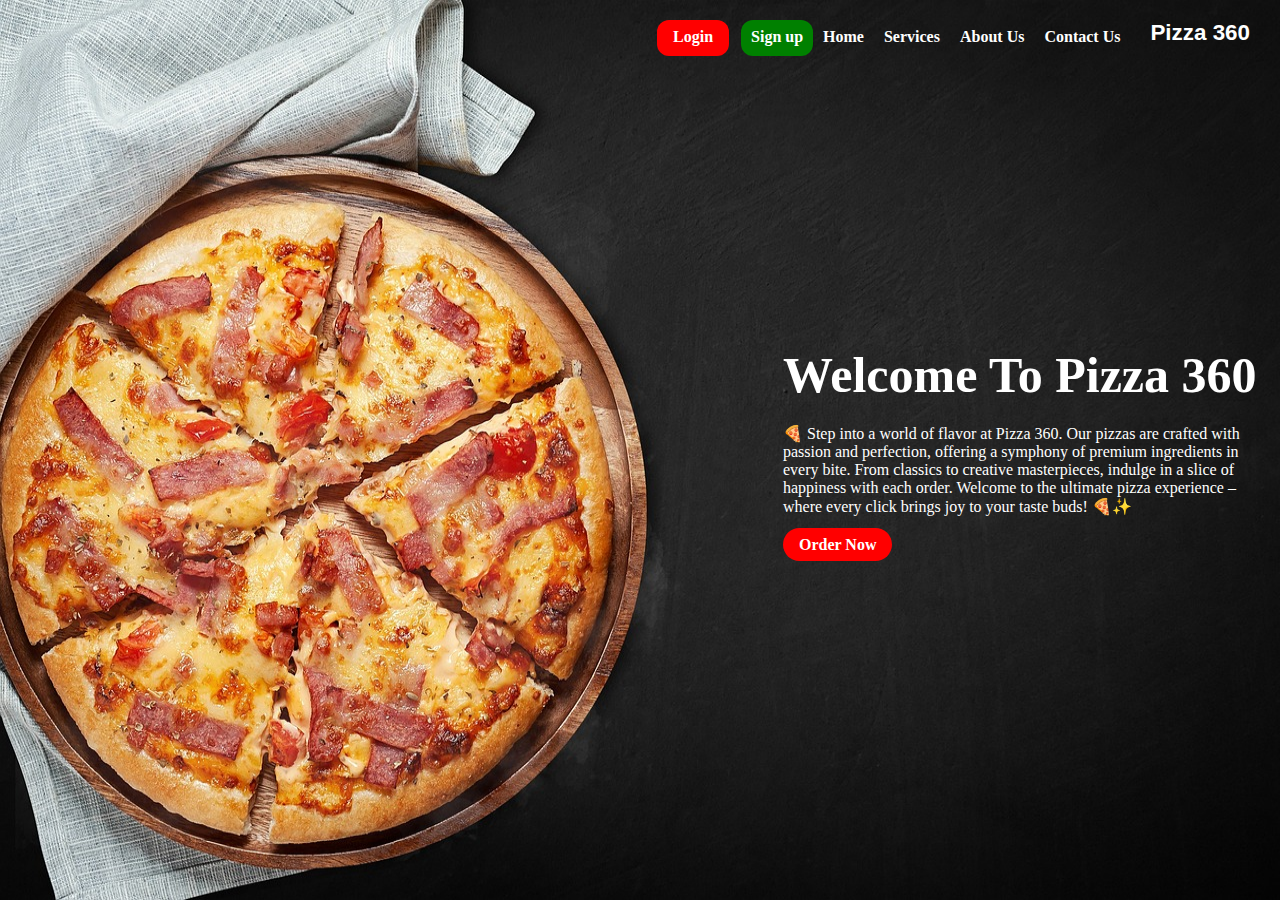
<file: index.html>
<!DOCTYPE html>
<html lang="en">
<head>
    <meta charset="UTF-8">
    <meta name="viewport" content="width=device-width, initial-scale=1.0">
    <title>Pizza 360</title>
    <link rel="stylesheet" href="styles.css">
</head>
<body>
    <header>
        <nav>
            <ul>
                <a class="btn-log btnl" href="login.html" id="in">Login</a>
                <a class="btn-log btnl" id="up" href="signup.html">Sign up</a>
                <li><a href="index.html">Home</a></li>
                <li><a href="services.html">Services</a></li>
                <li><a href="about.html">About Us</a></li>
                <li><a href="contact.html">Contact Us</a></li>
            </ul>
            <span> <h3>Pizza 360</h3></span>
        </nav>
    </header>
    <main>
        <div class="home-right">
            <h1>Welcome To Pizza 360</h1>
            <p>🍕 Step into a world of flavor at Pizza 360. Our pizzas are crafted with passion and perfection, offering a symphony of premium ingredients in every bite. From classics to creative masterpieces, indulge in a slice of happiness with each order. Welcome to the ultimate pizza experience – where every click brings joy to your taste buds! 🍕✨</p>
            <a class="btn" href="services.html">Order Now</a>
        </div>
    </main>
</body>
</html>
</file>
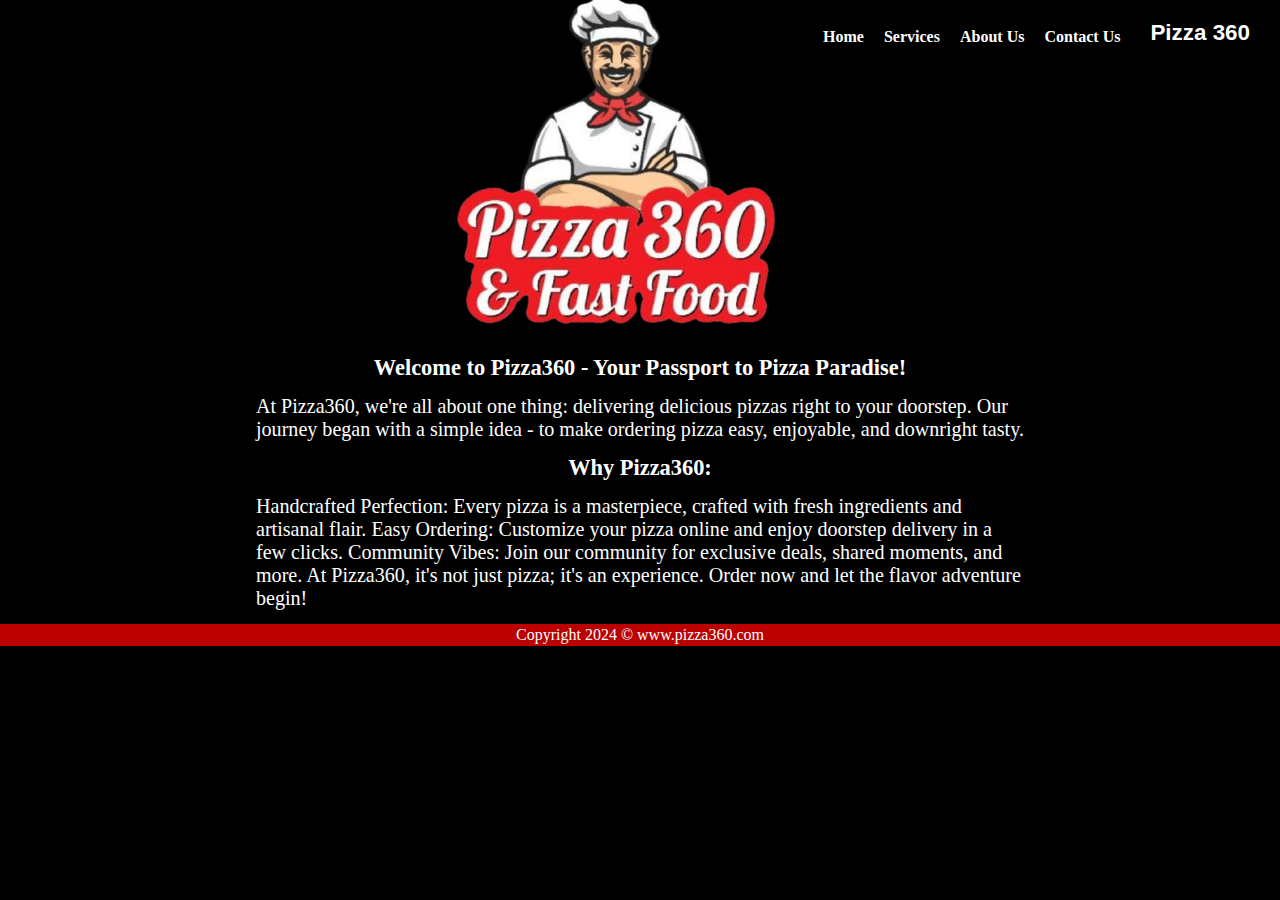
<file: about.html>
<!DOCTYPE html>
<html lang="en">

<head>
    <meta charset="UTF-8">
    <meta name="viewport" content="width=device-width, initial-scale=1.0">
    <title>about-pizza 360</title>
    <link rel="stylesheet" href="styles.css">
</head>

<body>
    <header>
        <nav>
            <ul>
                <li><a href="index.html">Home</a></li>
                <li><a href="services.html">Services</a></li>
                <li><a href="about.html">About Us</a></li>
                <li><a href="contact.html">Contact Us</a></li>
            </ul>
            <span>
                <h3>Pizza 360</h3>
            </span>
        </nav>
    </header>
    <div class="about-main">
        <div class="about-container">
            <img src="pizza360andfast.png" alt="">
        </div>
        <div class="about-content">
            <h2>Welcome to Pizza360 - Your Passport to Pizza Paradise!</h2>

            <p>At Pizza360, we're all about one thing: delivering delicious pizzas right to your doorstep. Our journey began with a simple idea - to make ordering pizza easy, enjoyable, and downright tasty.</p>

            <h3>Why Pizza360:</h3>

            <p>Handcrafted Perfection: Every pizza is a masterpiece, crafted with fresh ingredients and artisanal flair.
                Easy Ordering: Customize your pizza online and enjoy doorstep delivery in a few clicks.
                Community Vibes: Join our community for exclusive deals, shared moments, and more.
                At Pizza360, it's not just pizza; it's an experience. Order now and let the flavor adventure begin!</p>
        </div>
    </div>
	<footer>Copyright 2024 &copy; www.pizza360.com</footer>

</body>

</html>
</file>
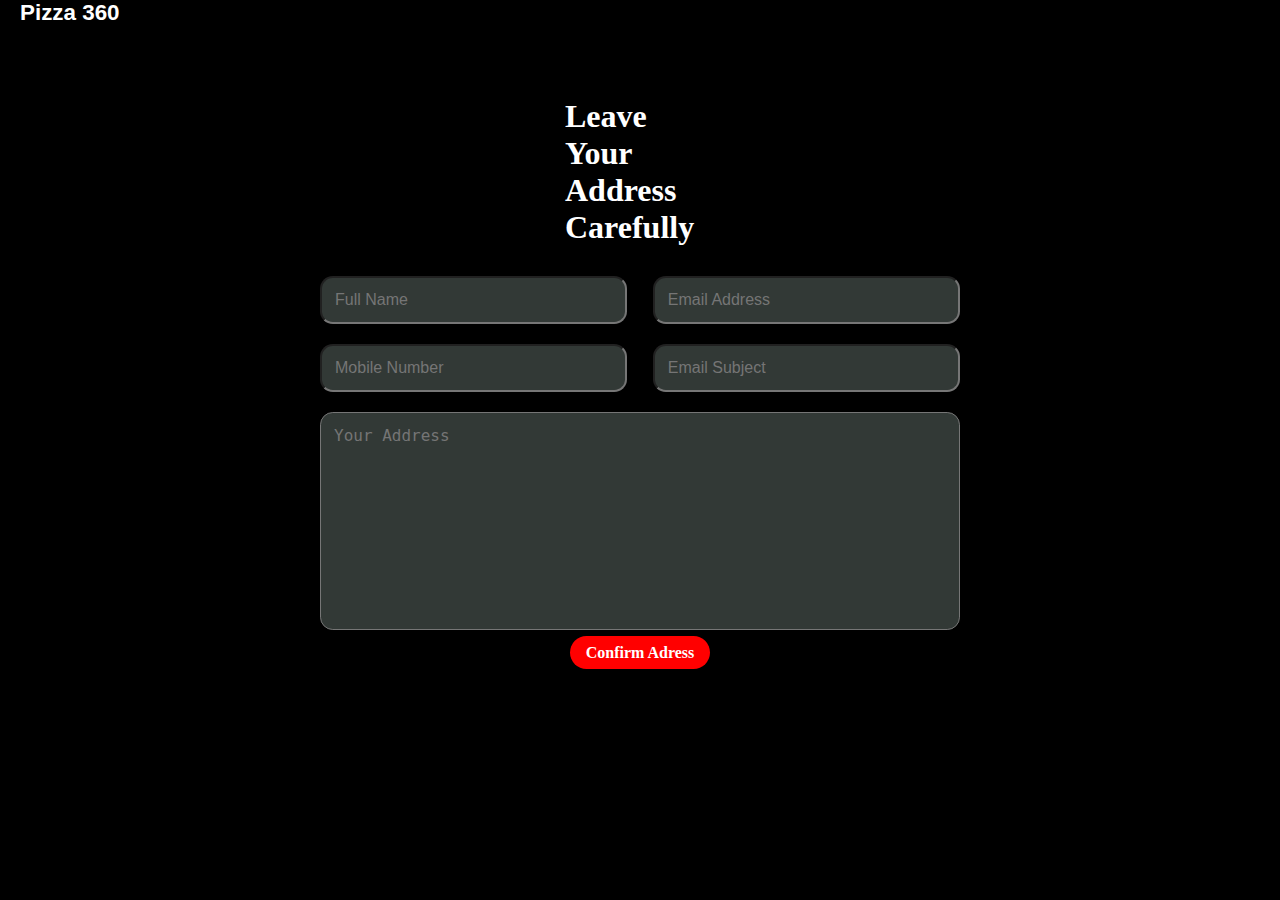
<file: address.html>
<!DOCTYPE html>
<html lang="en">

<head>
    <meta charset="UTF-8">
    <meta name="viewport" content="width=device-width, initial-scale=1.0">
    <title>Document</title>
    <link rel="stylesheet" href="styles.css">
</head>

<body>
    <header>
     <span>
                <h3>Pizza 360</h3>
            </span>
        </nav>
    </header>
    <div class="about-main">
        <section class="contact" id="contact">
            <h1 id="h"class="heading"> Leave Your Address Carefully</h1>
    
            <form action="#">
                <div class="input-box">
                    <input type="text" placeholder="Full Name">
                    <input type="email" placeholder="Email Address">
                </div>
    
                <div class="input-box">
                    <input type="number" placeholder="Mobile Number">
                    <input type="text" placeholder="Email Subject">
                </div>
                <textarea name="" id="" cols="30" rows="10" placeholder="Your Address"></textarea>
                <a href="index.html" class="btn">Confirm Adress</a>
            </form>
        </section>
    </div>
	
</body>

</html>
</file>
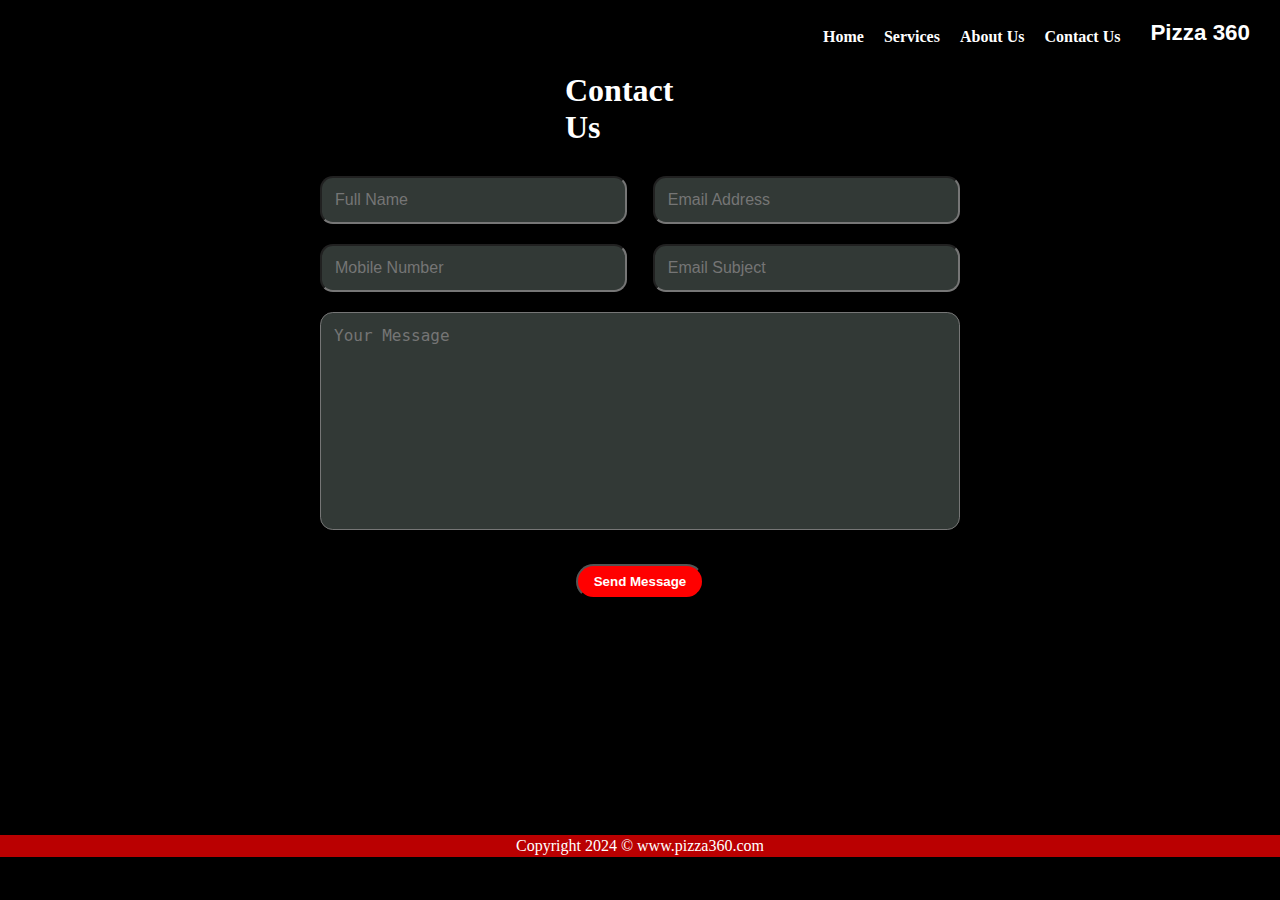
<file: contact.html>
<!DOCTYPE html>
<html lang="en">

<head>
    <meta charset="UTF-8">
    <meta name="viewport" content="width=device-width, initial-scale=1.0">
    <title>Contact-Pizza 360</title>
    <link rel="stylesheet" href="styles.css">
</head>

<body>
    <header>
        <nav>
            <ul>
                <li><a href="index.html">Home</a></li>
                <li><a href="services.html">Services</a></li>
                <li><a href="about.html">About Us</a></li>
                <li><a href="contact.html">Contact Us</a></li>
            </ul>
            <span>
                <h3>Pizza 360</h3>
            </span>
        </nav>
    </header>
    <div class="about-main">
        <section class="contact" id="contact">
            <h1 class="heading">Contact Us</h1>
    
            <form action="#">
                <div class="input-box">
                    <input type="text" placeholder="Full Name">
                    <input type="email" placeholder="Email Address">
                </div>
    
                <div class="input-box">
                    <input type="number" placeholder="Mobile Number">
                    <input type="text" placeholder="Email Subject">
                </div>
                <textarea name="" id="" cols="30" rows="10" placeholder="Your Message"></textarea>
                <input type="submit" value="Send Message" class="btn">
            </form>
        </section>
    </div>
	<footer>Copyright 2024 &copy; www.pizza360.com</footer>

</body>

</html>
</file>
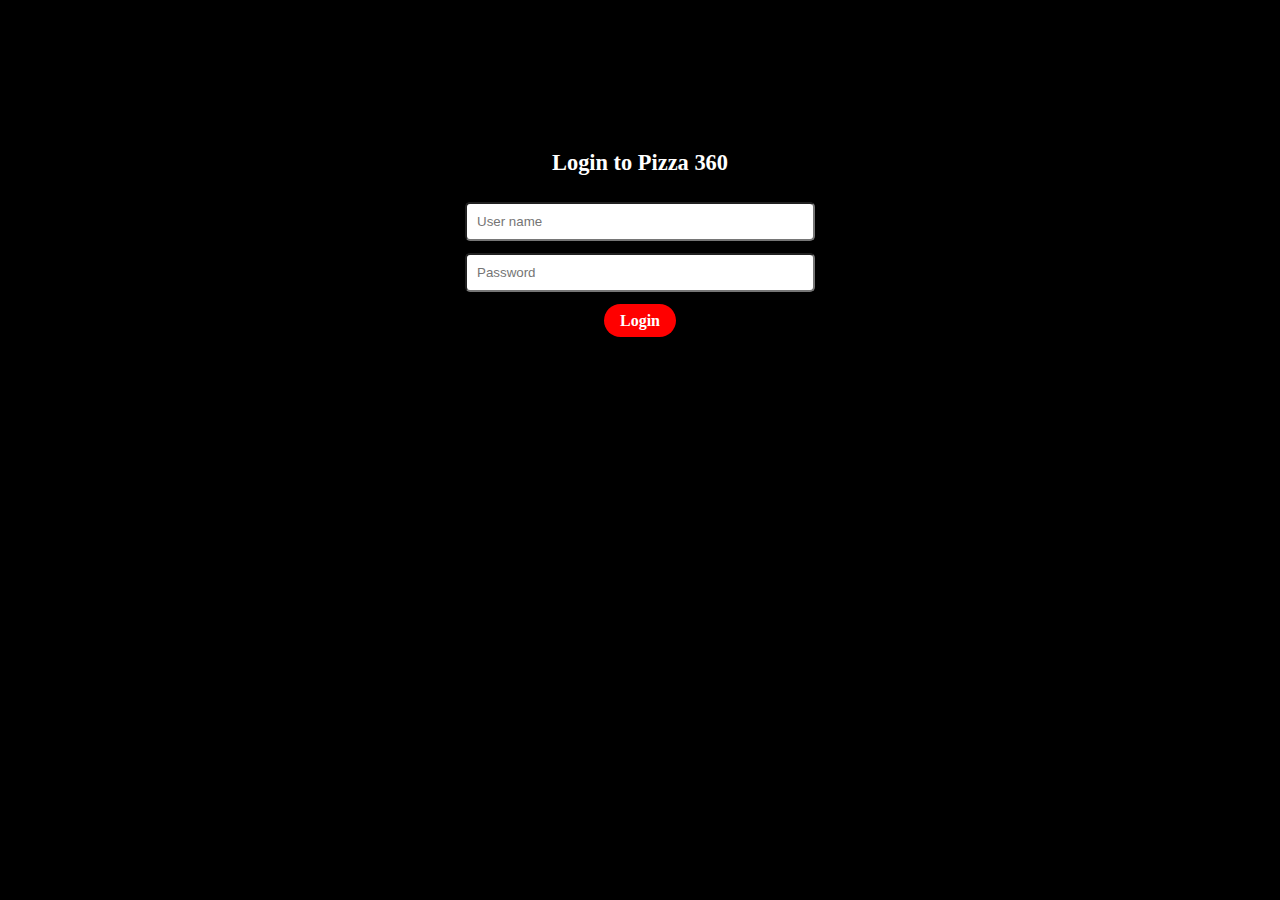
<file: login.html>
<!DOCTYPE html>
<html lang="en">

<head>
    <meta charset="UTF-8">
    <meta name="viewport" content="width=device-width, initial-scale=1.0">
    <title>login-pizza 360</title>
    <link rel="stylesheet" href="styles.css">
</head>

<body>
    <div class="reg">
        <h2>Login to Pizza 360</h2>
        <form action="" method="get">
            <input type="text" id="User Name" name="UserName" placeholder="User name" required><br>
            <input id="pass" type="Password" id="Password" name="Password" placeholder="Password" required><br>
            <a href="index.html" class="btn">Login</a>
        </form>
    </div>
</body>

</html>
</file>
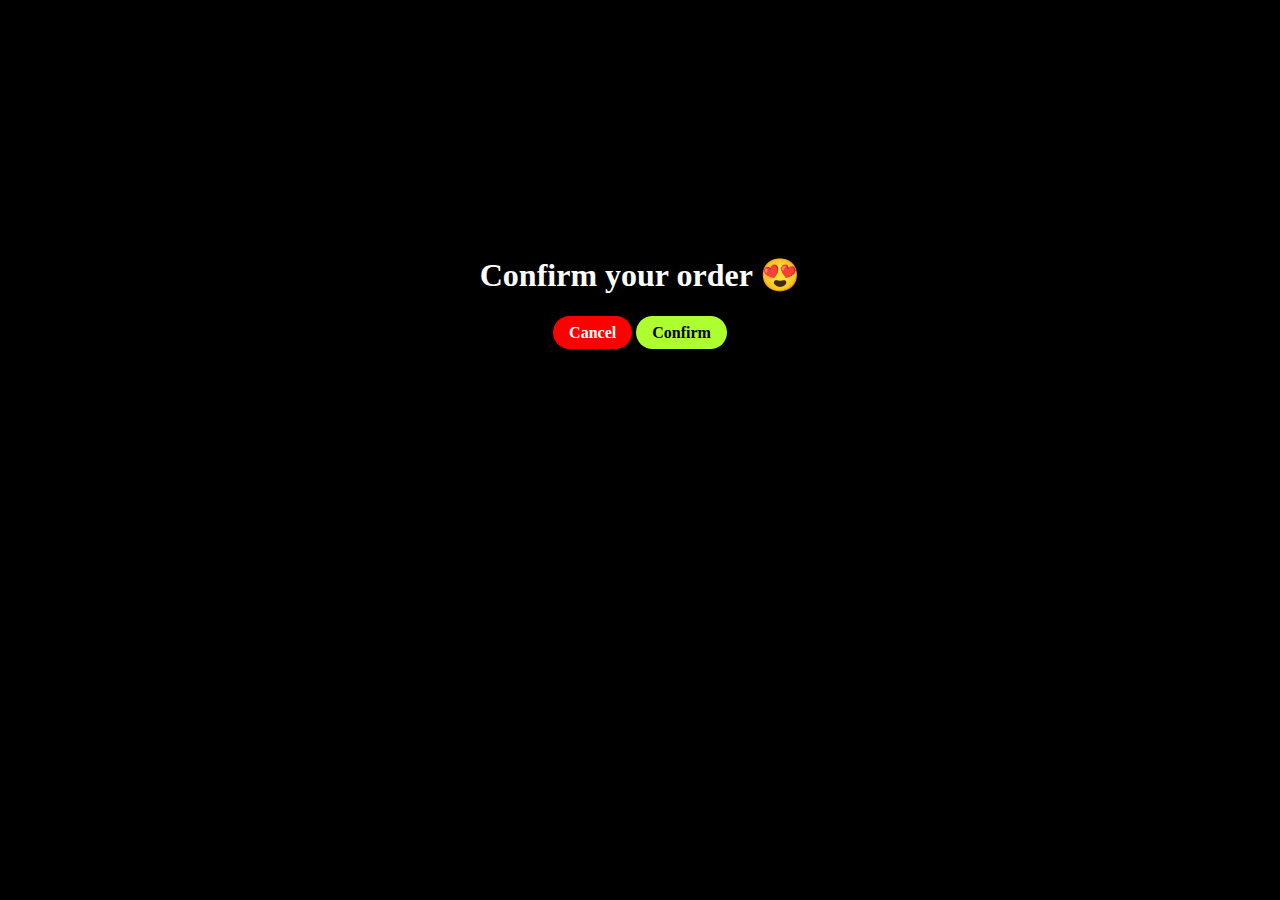
<file: out.html>
<!DOCTYPE html>
<html lang="en">
<head>
	<meta charset="UTF-8">
	<meta name="viewport" content="width=device-width, initial-scale=1.0">
	<title>Thanks for your order</title>
	<link rel="stylesheet" href="styles.css">
</head>
<body>
	<div class="placed-order">
		<h1>Confirm your order 😍</h1>
		<div class="btn-con">	
			<a class="btn" href="services.html">Cancel</a>
			<a id="conf" class="btn" href="address.html">Confirm</a>
		</div>
	</div>
</body>
</html>
</file>
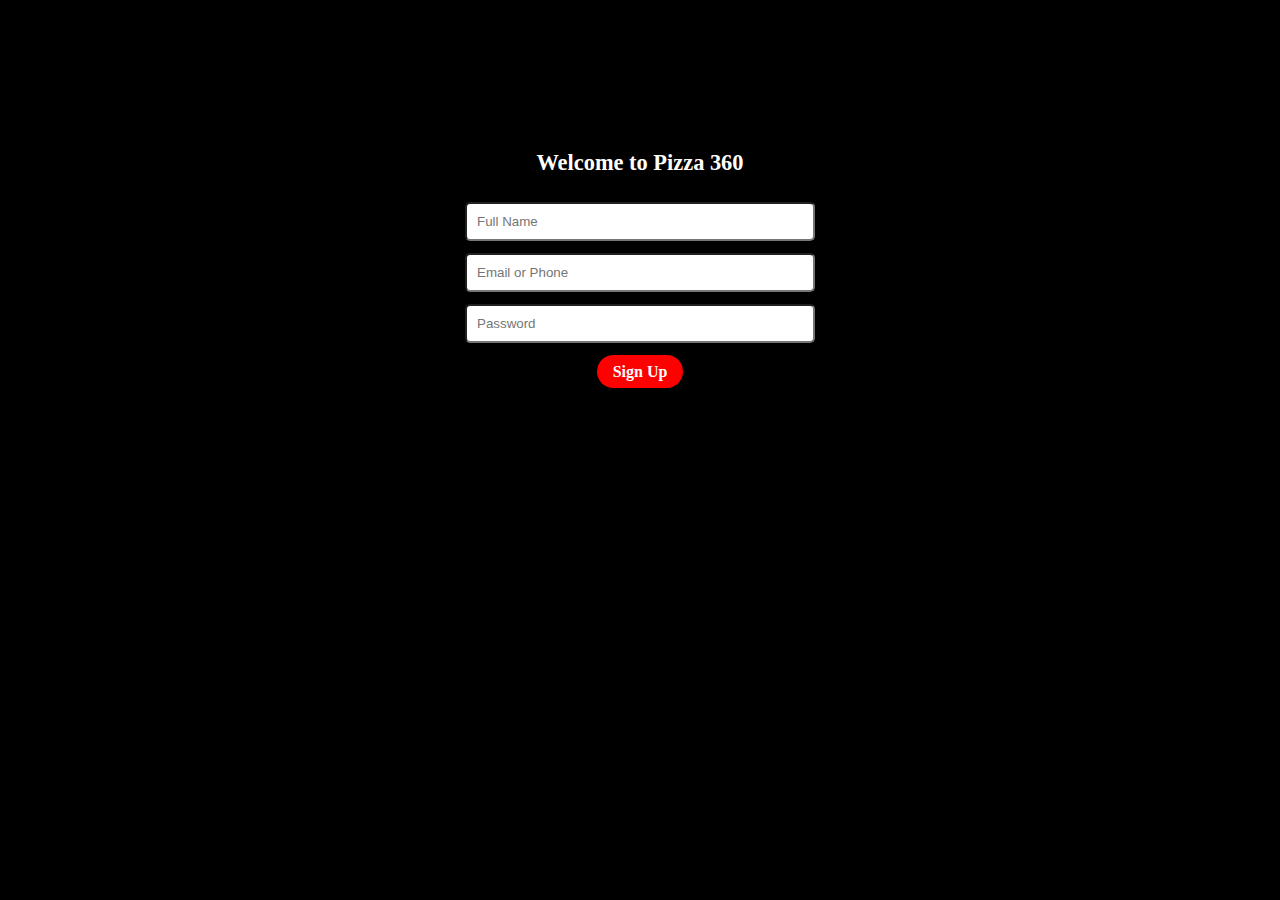
<file: signup.html>
<!DOCTYPE html>
<html lang="en">

<head>
    <meta charset="UTF-8">
    <meta name="viewport" content="width=device-width, initial-scale=1.0">
    <title>sign up-pizza 360</title>
    <link rel="stylesheet" href="styles.css">
</head>

<body>
    <div class="reg">
        <h2>Welcome to Pizza 360</h2>
        <form method="post">
            <input type="text" id="User Name" name="UserName" placeholder="Full Name" required>
            <input type="text" id="User Name" name="UserName" placeholder="Email or Phone" required>
            <input type="Password" id="pass" name="Password" placeholder="Password" required><br>
            <a class="btn" href="login.html">Sign Up</a>
        </form>
    </div>
</body>

</html>
</file>
<file: styles.css>
* {
    padding: 0;
    margin: 0;
    color: white;
    box-sizing: border-box;
    }
body {
    background-color: black;
}
header{
    position:sticky;
    top: -10px;
}
nav {
    position: absolute;
    justify-content: space-between;
    text-align: left;
    align-items: center;
    display: flex;
    background: transparent;
    padding: 10px 30px;
    right: 0;
}


nav ul {
    display: flex;
    text-align: center;
}

ul li {
    list-style: none;
    margin: 10px;
    margin-top: 18px;
}

ul li a:hover {
    color: yellow;
}

a {
    text-decoration: none;
}

li a {
    color: white;
    text-decoration: none;
    font-weight: 900;
    font-family: Georgia, 'Times New Roman', Times, serif;
}

span h3 {
    margin-left: 20px;
    color: white;
    font-weight: 900;
    font-family: sans-serif;
}

.main-services {
    padding-top: 60px;
    display: flex;
    flex-direction: column;

    color: white;
    background: url("servicebg.jpeg");
    background-size: 100% 100%;
    width: 100%;
}

main {
    display: flex;
    justify-content: right;
    align-items: center;
    color: white;
    background: url("pizza.jpg") no-repeat;
    background-size: 100% 100%;
    width: 100%;
    height: 100vh;
}

.home-right {
    padding: 0px 15px;
    text-align: left;
    width: 40%;
}

.home-right h1 {
    padding-bottom: 20px;
    font-weight: 900;
    font-size: 50px;
}

.home-right p {
    margin-bottom: 20px;
}

.btn {
    background: red;
    padding: 8px 16px;
    font-weight: 700;
    color: white;
    margin-top: 10px;
    border-radius: 30px;
}

.btn:hover {
    background-color: blueviolet;
    color: white;
}

.btnl:hover {
    background-color: blueviolet;
    color: white;
}

.btn-log {
    margin-left: 12px;
    background: red;
    padding: 8px 16px;
    font-weight: 700;
    color: white;
    margin-top: 10px;
    border-radius: 12px;
}

#up {
    padding: 8px 10px;
    background-color: green;
}

#up:hover {
    background-color: blueviolet;
    color: white;
}

.main-services h1 {
    padding-bottom: 15px;
    padding-left: 100px;
}

.card-container {
    display: flex;
    align-self: center;
    justify-content: space-around;
    flex-wrap: wrap;
    width: 85%;
}

.card {
    width: 300px;
    border-radius: 15px;
    margin-bottom: 18px;
}

.card img {
    width: 100%;
    border-radius: 4px;
}

.card div {
    display: flex;
    justify-content: space-between;
    text-align: center;
    background: black;
    color: white;
    padding: 6px 8px;
    width: 100%;
    margin-top: -5px;
    border-radius: 6px;

}

.card div a {
    color: red;
}

.card div span {
    color: yellow;
}

.card div a {
    color: red;
}

footer {
    text-align: center;
    background-color: #ba0001;
    border: 2px solid #ba0001;
}

.about-main,  .about-content, p{
    display: flex;
    flex-direction: column;
    justify-content: center;
    align-items: center;
}

.about-container {
    width: 400px;
}

.about-container img {
    width: 350px;
}

.about-content{
    width: 60%;
}
h2 ,h3{
    font-size: 1.4rem;
    font-weight:900;
}
.about-content p{
    margin: 14px 0 ;
    font-size: 1.255rem;

}
section{
    width: 100vw;
    height: 85vh;
    margin-top: 70px;
    
}
.heading{
    margin:2px auto;
    /* margin-bottom: 100px; */
    width: 150px;
}
form{
max-width: 40rem;
margin: 20px auto;
text-align: center;

}

.contact form .input-box{
    display: flex;
    justify-content: space-between;
    flex-wrap: wrap;
}

.contact form .input-box input,
.contact form textarea {
    width: 100%;
    padding: 13px;
    font-size: 16px;
    color: #fff;
    background: #323936;
    border-radius: .8rem;
    margin: 10px 0px;
}

.contact form .input-box input{
    width: 48%;
}

.contact form textarea{
    resize: none;
}

.contact form .btn{
    margin-top: 20px;
    cursor: pointer;
}

.reg{

    display: flex;
    flex-direction: column;
    width: 100vw;
    margin-top: 150px;
    justify-content: center;
    align-items: center;
}

.reg input{
    width: 350px;
    color: black;
    padding: 10px;
    outline: none;
    margin: 6px;
    border-radius: 5px;
}

#pass{
    margin-bottom: 20px;
}

.placed-order{
    margin-top: 20%;
    display: flex;
    flex-direction: column;
    justify-content: center;
    align-items: center;
    text-align: center;
}
.btn-con{
    padding: 30px;
}

#conf{
    background-color: greenyellow;
    color: black;
}
#conf:hover{
    background-color: white;
    color: black;
}
.btn-con .btn:hover{
    background-color: white;
    color: black;
}
</file>
